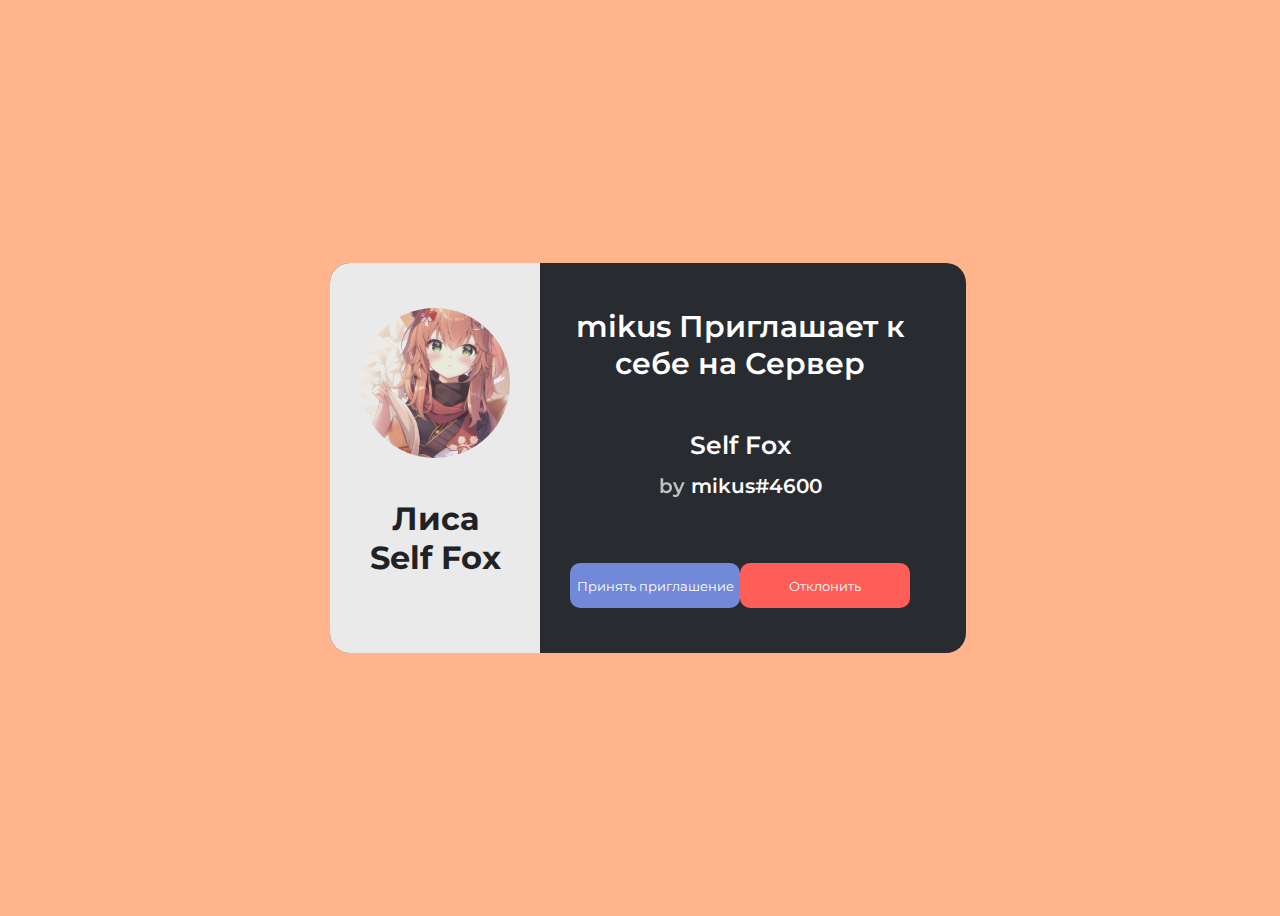
<file: invite/invite.html>
<!DOCTYPE html>
<html>
<title>Self Fox - Invite</title>

<head>
    <meta name="viewport" content="width=device-width, initial-scale=1.0">
    <link rel="stylesheet" type="text/css" href="style.css">
    <script src="https://ajax.googleapis.com/ajax/libs/jquery/3.3.1/jquery.min.js"></script>
    <script src="script.js"></script>
    <link rel="icon" href="./logo.png">

</head>

<body bgcolor="#ffb48c">
    <main class="main">
        <div class="background">
            <div class="inner inner-1"></div>
            <div class="inner inner-2"></div>
            <div class="inner inner-3"></div>
            <div class="inner inner-4"></div>
            <div class="inner inner-5"></div>
            <div class="inner inner-6"></div>
            <div class="inner inner-7"></div>
            <div class="inner inner-8"></div>
            <div class="inner inner-9"></div>
            <div class="inner inner-10"></div>
            <div class="inner inner-11"></div>
            <div class="inner inner-12"></div>
            <div class="inner inner-13"></div>
        </div>
        <div class="overlay">
            <div id="inviteContainer">
                <div class="logoContainer"><img class="logo" src="icon.jpg" />
                    <h1 class="text">Лиса<br>Self Fox</h1>
                </div>
                <div class="acceptContainer">
                    <div class="divForm">
                        <h1>mikus Приглашает к cебе на Сервер</h1>
                        <div class="serverInfo">
                            <h2><span class="server">Self Fox</span><br><span class="by">by </span><span class="name">mikus#4600</span></h2>
                        </div>
                        <a href="https://discord.com/invite/WXdCR8gw55"><button class="acceptBtn">Принять приглашение</button></a> <br>
                        <a href="https://self-fox.github.io/index/#"><button class="cancelBtn">Отклонить</button></a>
                    </div>
                </div>
            </div>
        </div>
    </main>
</body>

</html>
</file>
<file: invite/style.css>
@import url("https://fonts.googleapis.com/css?family=Montserrat:600,400");
* {
    outline-width: 0;
    font-family: "Montserrat" !important;
    -webkit-user-select: none;
    -moz-user-select: none;
    -ms-user-select: none;
    user-select: none;
}

#container {
    height: 100vh;
    background-size: cover !important;
    display: flex;
    justify-content: center;
    align-items: center;
}

#inviteContainer {
    display: flex;
    overflow: hidden;
    position: relative;
    border-radius: 20px;
}

#inviteContainer .acceptContainer {
    padding: 45px 30px;
    box-sizing: border-box;
    width: 400px;
}

#inviteContainer .acceptContainer:before {
    content: "";
    background-size: cover !important;
    box-shadow: inset 0 0 0 3000px rgba(40, 43, 48, 1);
    filter: blur(10px);
    position: absolute;
    width: 150%;
    height: 150%;
    top: -50px;
    left: -50px;
}

.divForm {
    padding-bottom: 15px;
    position: relative;
    text-align: center;
    height: 100%;
    margin-bottom: 50px;
}

.divForm h1 {
    margin: 0 0 15px 0;
    font-family: "Montserrat";
    font-weight: 600;
    font-size: 30px;
    color: #fff;
}

.divForm .serverInfo {
    display: flex;
    align-items: center;
    justify-content: center;
}

.divForm .serverInfo .img {
    width: 100px;
    height: 100px;
    position: relative;
    display: flex;
    justify-content: center;
    align-items: center;
    margin-top: 20px;
}

.divForm .serverInfo .img img {
    width: 75%;
    border-radius: 50%;
}

.divForm .serverInfo h2 {
    color: #fff;
}

.divForm .serverInfo h2 span {
    font-family: "Montserrat";
    font-weight: 600;
}

.divForm .serverInfo h2 .by {
    font-size: 20px;
    opacity: 0.7;
}

.divForm .serverInfo h2 .name {
    font-size: 20px;
}

.divForm .serverInfo h2 .server {
    font-size: 25px;
}

.logoContainer {
    padding: 45px 30px;
    box-sizing: border-box;
    position: relative;
    z-index: 2;
    position: relative;
    overflow: hidden;
    display: flex;
    align-items: center;
    justify-content: center;
    flex-direction: column;
}

.logoContainer img {
    width: 150px;
    margin-bottom: -5px;
    display: block;
    position: relative;
    border-radius: 50%;
}

.logoContainer .text {
    padding: 25px 0 10px 0;
    color: #202225;
    z-index: 1;
}

.logoContainer:before {
    content: "";
    background-size: cover !important;
    position: absolute;
    top: -50px;
    left: -50px;
    width: 150%;
    height: 150%;
    filter: blur(10px);
    box-shadow: inset 0 0 0 3000px rgba(255, 255, 255, 0.9);
}

.acceptBtn {
    width: 50%;
    height: 15%;
    box-sizing: border-box;
    background: #7289DA;
    border: none;
    color: #fff;
    padding: 15px 0;
    border-radius: 10px;
    position: absolute;
    bottom: 0;
    left: 0;
    cursor: pointer;
    transition: 0.2s ease;
}

.acceptBtn:hover {
    background: #6B7FC5;
}

* {
    box-sizing: border-box;
}

.cancelBtn {
    width: 50%;
    height: 15%;
    background: #ff5e58;
    border: none;
    color: #fff;
    padding: 15px 0;
    border-radius: 10px;
    position: absolute;
    bottom: 0;
    left: 50;
    cursor: pointer;
    transition: 0.2s ease;
}

.cancelBtn:hover {
    background: #ff5e58;
}

* {
    box-sizing: border-box;
}

main.main {
    background-color: #ffb48c;
    font-family: arial;
    width: 100vw;
    height: 100vh;
    color: white;
    position: relative;
    perspective: 50px;
    display: flex;
    justify-content: center;
    align-items: center;
    flex-wrap: wrap;
}

main.main .background {
    position: absolute;
    right: 50%;
    width: 100%;
    transform: scale(1) rotate(20deg);
    display: flex;
    opacity: 0.5;
}


@media screen and (min-width: 0px) and (max-width: 675px) {
    .logoContainer {
        display: none;
    }

    main.main .background {
    transform: scale(0.75) rotate(20deg);;
}
}

main.main .background .inner>div:nth-child(1) {
    animation: loop_1 var(--duration) infinite normal linear;
}

main.main .background .inner>div:nth-child(2) {
    animation: loop_2 var(--duration) infinite normal linear;
}

main.main .background .inner>div:nth-child(3) {
    animation: loop_3 var(--duration) infinite normal linear;
}

main.main .background .inner>div:nth-child(4) {
    animation: loop_4 var(--duration) infinite normal linear;
}

main.main .background .inner>div:nth-child(5) {
    animation: loop_5 var(--duration) infinite normal linear;
}

main.main .background .inner>div:nth-child(6) {
    animation: loop_6 var(--duration) infinite normal linear;
}

main.main .background .inner>div:nth-child(7) {
    animation: loop_7 var(--duration) infinite normal linear;
}

main.main .background .inner>div:nth-child(8) {
    animation: loop_8 var(--duration) infinite normal linear;
}

main.main .background .inner>div:nth-child(9) {
    animation: loop_9 var(--duration) infinite normal linear;
}

main.main .background .inner>div:nth-child(10) {
    animation: loop_10 var(--duration) infinite normal linear;
}

main.main .background .inner>div:nth-child(11) {
    animation: loop_11 var(--duration) infinite normal linear;
}

main.main .background .inner>div:nth-child(12) {
    animation: loop_12 var(--duration) infinite normal linear;
}

main.main .background .inner>div:nth-child(13) {
    animation: loop_13 var(--duration) infinite normal linear;
}

main.main .background .inner>div:nth-child(14) {
    animation: loop_14 var(--duration) infinite normal linear;
}

main.main .background .inner>div:nth-child(15) {
    animation: loop_15 var(--duration) infinite normal linear;
}

main.main .background .inner>div:nth-child(16) {
    animation: loop_16 var(--duration) infinite normal linear;
}

main.main .background .inner>div:nth-child(17) {
    animation: loop_17 var(--duration) infinite normal linear;
}

main.main .background .inner>div:nth-child(18) {
    animation: loop_18 var(--duration) infinite normal linear;
}

main.main .background .inner>div:nth-child(19) {
    animation: loop_19 var(--duration) infinite normal linear;
}

main.main .background .inner>div:nth-child(20) {
    animation: loop_20 var(--duration) infinite normal linear;
}

main.main .background .inner>div:nth-child(21) {
    animation: loop_21 var(--duration) infinite normal linear;
}

main.main .overlay {
    position: relative;
    z-index: 100;
    padding: 32px;
    border-radius: 16px;
    color: black;
    width: 110%;
    max-width: 700px;
    text-align: center;
}

main.main .overlay h2 {
    font-size: 32px;
    font-weight: 700;
    margin-bottom: 20px;
}

main.main .overlay p {
    margin-bottom: 20px;
}

main.main .overlay p strong {
    font-weight: 700;
}

main.main .overlay .link {
    width: 100%;
    padding: 10px;
    background: #404eed;
    border-radius: 30px;
    margin-top: 30px;
    display: block;
    color: white;
    text-decoration: none;
}

@keyframes loop_1 {
    0% {
        display: block;
        transform: translateY(200px);
    }
    40% {
        display: none;
        transform: translateY(-1100px);
    }
    100% {
        display: block;
        transform: translateY(200px);
    }
}

@keyframes loop_2 {
    0% {
        display: block;
        transform: translateY(200px);
    }
    40% {
        display: none;
        transform: translateY(-1100px);
    }
    100% {
        display: block;
        transform: translateY(200px);
    }
}

@keyframes loop_3 {
    0% {
        display: block;
        transform: translateY(200px);
    }
    40% {
        display: none;
        transform: translateY(-1100px);
    }
    100% {
        display: block;
        transform: translateY(200px);
    }
}

@keyframes loop_4 {
    0% {
        display: block;
        transform: translateY(200px);
    }
    40% {
        display: none;
        transform: translateY(-1100px);
    }
    100% {
        display: block;
        transform: translateY(200px);
    }
}

@keyframes loop_5 {
    0% {
        display: block;
        transform: translateY(200px);
    }
    40% {
        display: none;
        transform: translateY(-1100px);
    }
    100% {
        display: block;
        transform: translateY(200px);
    }
}

@keyframes loop_6 {
    0% {
        display: block;
        transform: translateY(200px);
    }
    40% {
        display: none;
        transform: translateY(-1100px);
    }
    100% {
        display: block;
        transform: translateY(200px);
    }
}
@keyframes loop_7 {
    0% {
        display: block;
        transform: translateY(200px);
    }
    40% {
        display: none;
        transform: translateY(-1100px);
    }
    100% {
        display: block;
        transform: translateY(200px);
    }
}

@keyframes loop_8 {
    0% {
        display: block;
        transform: translateY(200px);
    }
    40% {
        display: none;
        transform: translateY(-1100px);
    }
    100% {
        display: block;
        transform: translateY(200px);
    }
}

@keyframes loop_9 {
    0% {
        display: block;
        transform: translateY(200px);
    }
    40% {
        display: none;
        transform: translateY(-1100px);
    }
    100% {
        display: block;
        transform: translateY(200px);
    }
}

@keyframes loop_10 {
    0% {
        display: block;
        transform: translateY(200px);
    }
    40% {
        display: none;
        transform: translateY(-1100px);
    }
    100% {
        display: block;
        transform: translateY(200px);
    }
}

@keyframes loop_11 {
    0% {
        display: block;
        transform: translateY(200px);
    }
    40% {
        display: none;
        transform: translateY(-1100px);
    }
    100% {
        display: block;
        transform: translateY(200px);
    }
}

@keyframes loop_12 {
    0% {
        display: block;
        transform: translateY(200px);
    }
    40% {
        display: none;
        transform: translateY(-1100px);
    }
    100% {
        display: block;
        transform: translateY(200px);
    }
}

@keyframes loop_13 {
    0% {
        display: block;
        transform: translateY(200px);
    }
    40% {
        display: none;
        transform: translateY(-1100px);
    }
    100% {
        display: block;
        transform: translateY(200px);
    }
}
@keyframes loop_14 {
    0% {
        display: block;
        transform: translateY(200px);
    }
    40% {
        display: none;
        transform: translateY(-1100px);
    }
    100% {
        display: block;
        transform: translateY(200px);
    }
}

@keyframes loop_15 {
    0% {
        display: block;
        transform: translateY(200px);
    }
    40% {
        display: none;
        transform: translateY(-1100px);
    }
    100% {
        display: block;
        transform: translateY(200px);
    }
}

@keyframes loop_16 {
    0% {
        display: block;
        transform: translateY(200px);
    }
    40% {
        display: none;
        transform: translateY(-1100px);
    }
    100% {
        display: block;
        transform: translateY(200px);
    }
}

@keyframes loop_17 {
    0% {
        display: block;
        transform: translateY(200px);
    }
    40% {
        display: none;
        transform: translateY(-1100px);
    }
    100% {
        display: block;
        transform: translateY(200px);
    }
}

@keyframes loop_18 {
    0% {
        display: block;
        transform: translateY(200px);
    }
    40% {
        display: none;
        transform: translateY(-1100px);
    }
    100% {
        display: block;
        transform: translateY(200px);
    }
}

@keyframes loop_19 {
    0% {
        display: block;
        transform: translateY(200px);
    }
    40% {
        display: none;
        transform: translateY(-1100px);
    }
    100% {
        display: block;
        transform: translateY(200px);
    }
}

@keyframes loop_20 {
    0% {
        display: block;
        transform: translateY(200px);
    }
    40% {
        display: none;
        transform: translateY(-1100px);
    }
    100% {
        display: block;
        transform: translateY(200px);
    }
}

@keyframes loop_21 {
    0% {
        display: block;
        transform: translateY(200px);
    }
    40% {
        display: none;
        transform: translateY(-1100px);
    }
    100% {
        display: block;
        transform: translateY(200px);
    }
}

.card {
    width: 500px;
    height: 140px;
    background-color: white;
    border-radius: 16px;
    position: relative;
    overflow: hidden;
    display: flex;
    align-items: center;
    z-index: 1;
    margin: 32px 16px;
}

.card:after {
    content: "";
    width: 100%;
    height: 50%;
    bottom: 0;
    left: 0;
    background-color: #404eed;
    z-index: 1;
    display: block;
    position: absolute;
}

.card * {
    z-index: 10;
    position: relative;
}

.card .card--icon {
    width: 100px;
    height: 100px;
    border-radius: 50%;
    margin: 20px;
    position: relative;
}

.card .card--icon img {
    object-fit: cover;
    object-position: center center;
    width: 100%;
    height: 100%;
    border-radius: 50%;
}

.card .card--icon span {
    display: block;
    position: absolute;
    bottom: 0px;
    right: 0px;
    width: 30px;
    height: 30px;
    border-radius: 50%;
    background-color: #00c900;
    z-index: 10;
    border: solid 5px #404eed;
}

.card .card--content {
    height: 100%;
}

.card .card--content .name {
    height: 50%;
    display: flex;
    align-items: flex-end;
}

.card .card--content .name span {
    color: #2c2f33;
    font-weight: 700;
    font-size: 20px;
    margin-bottom: 10px;
    text-transform: uppercase;
}

.card .card--content .playing {
    height: 50%;
}

.card .card--content .playing span {
    display: inline-block;
    width: 100%;
}

.card .card--content .playing span.title {
    margin-top: 10px;
    font-size: 12px;
    color: #fbcf73;
}

.card .card--content .playing span.game {
    margin-top: 5px;
    font-size: 16px;
    color: white;
}
</file>
